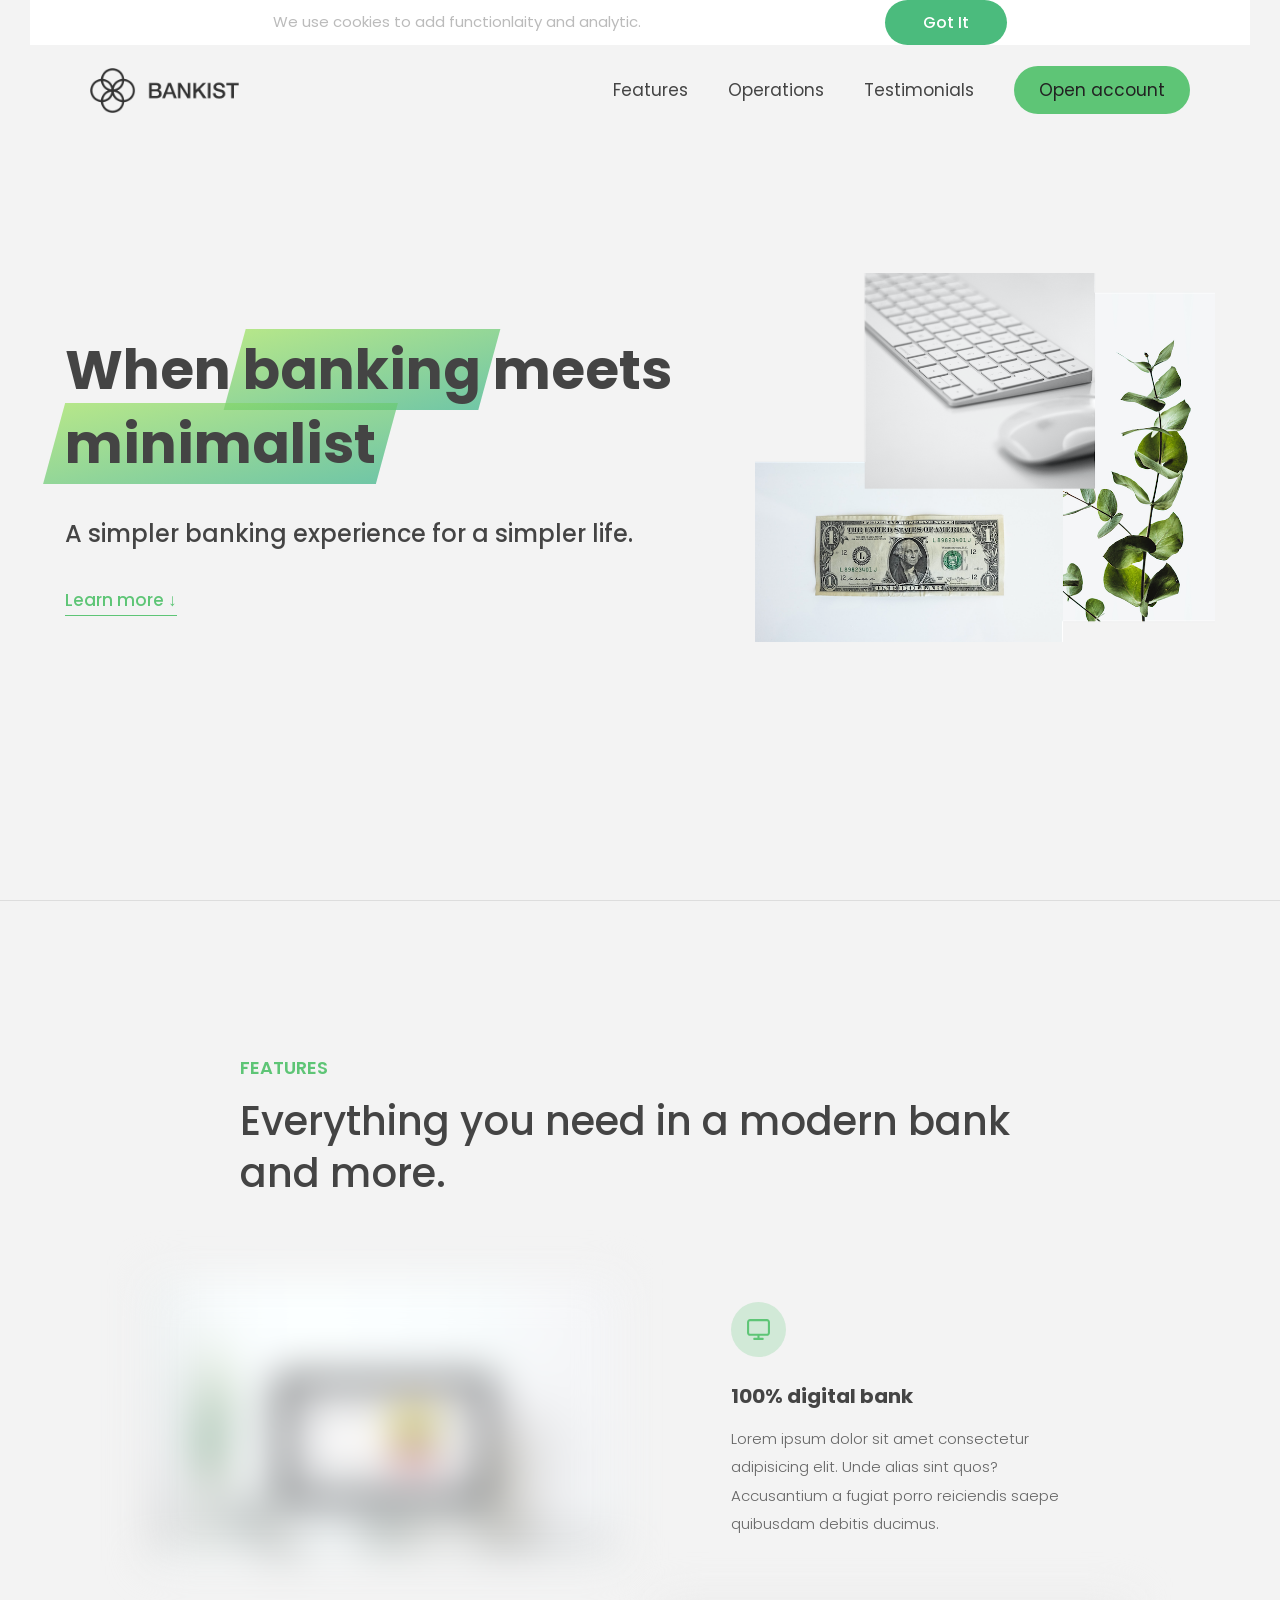
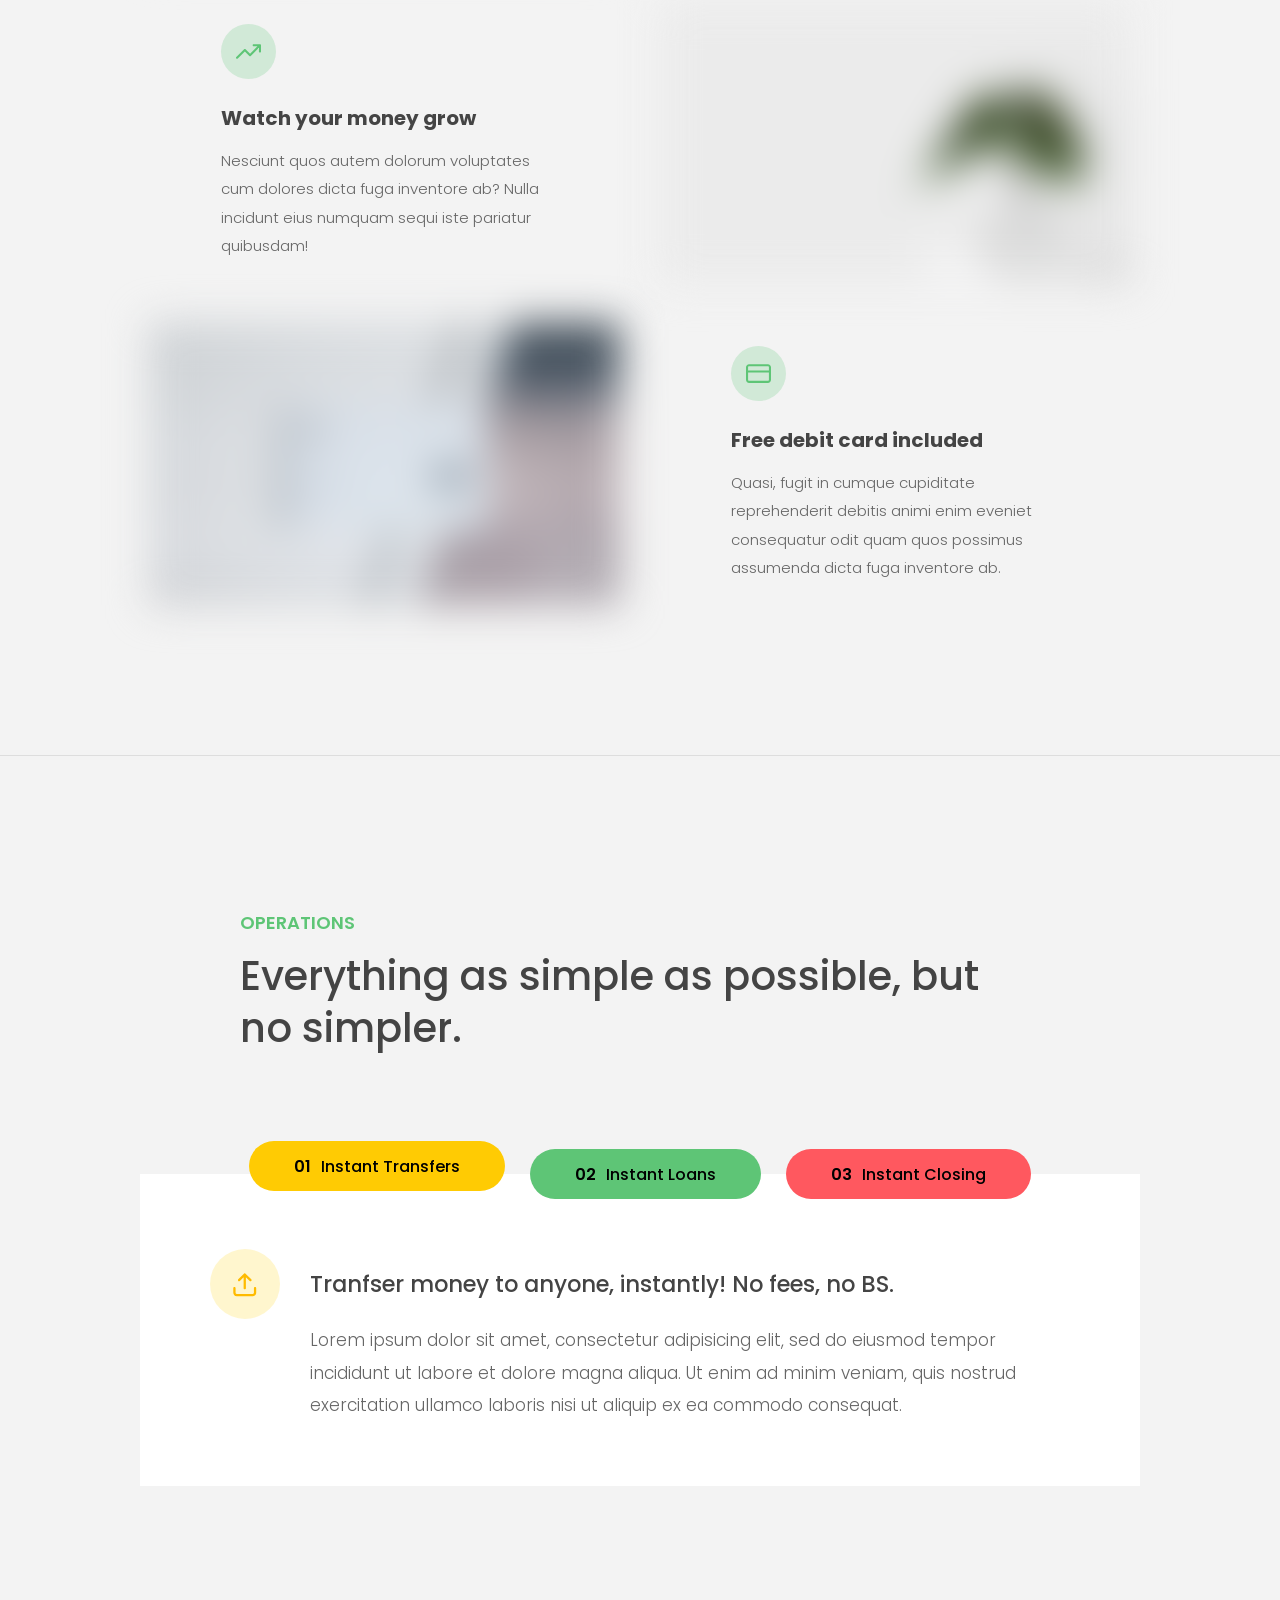
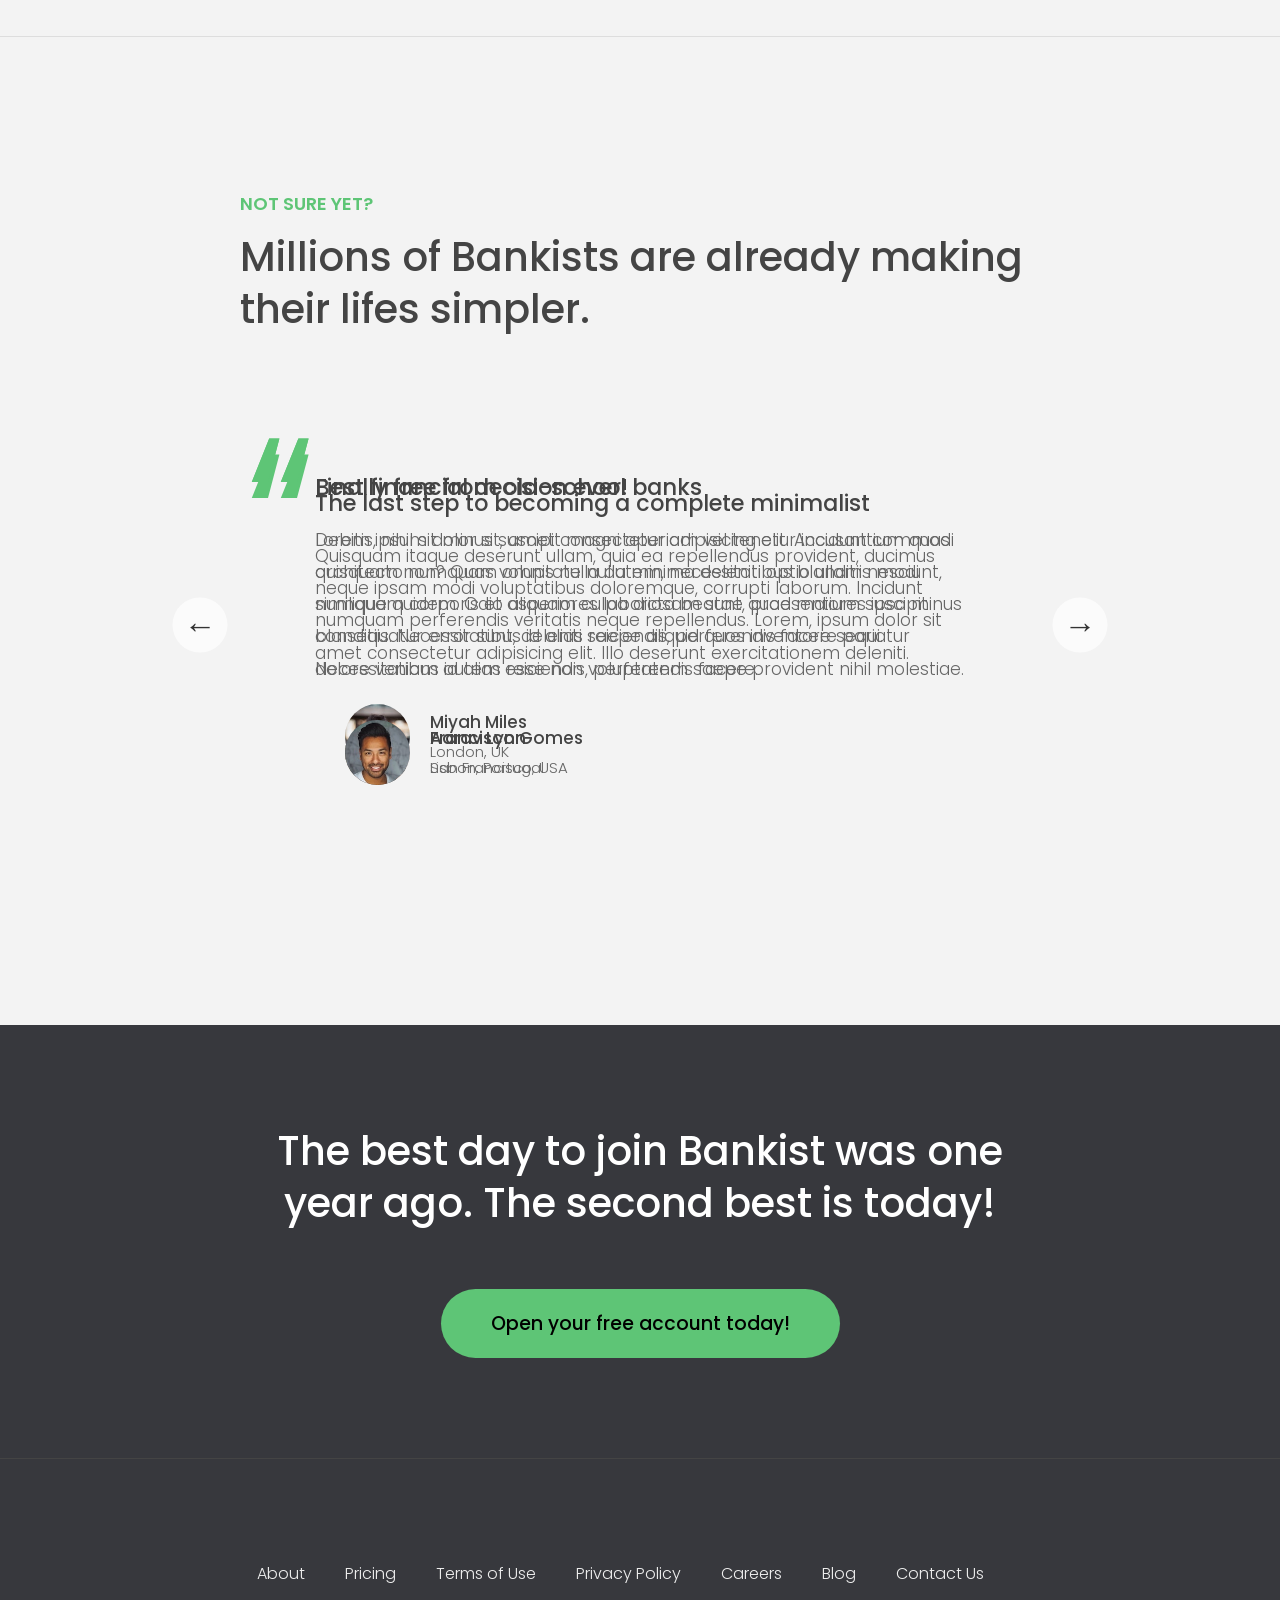
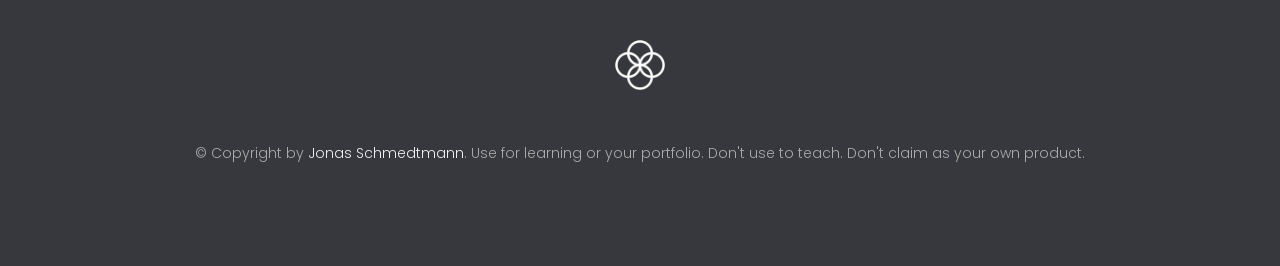
<file: advanceDOMevents/index.html>
<!DOCTYPE html>
<html lang="en">
  <head>
    <meta charset="UTF-8" />
    <meta name="viewport" content="width=device-width, initial-scale=1.0" />
    <meta http-equiv="X-UA-Compatible" content="ie=edge" />
    <link rel="shortcut icon" type="image/png" href="img/icon.png" />

    <link
      href="https://fonts.googleapis.com/css?family=Poppins:300,400,500,600&display=swap"
      rel="stylesheet"
    />
    <link rel="stylesheet" href="style.css" />
    <title>Bankist | When Banking meets Minimalist</title>
  </head>
  <body>
    <header class="header">
      <nav class="nav">
        <img
          src="img/logo.png"
          alt="Bankist logo"
          class="nav__logo"
          id="logo"
        />
        <ul class="nav__links">
          <li class="nav__item">
            <a class="nav__link" href="#section--1">Features</a>
          </li>
          <li class="nav__item">
            <a class="nav__link" href="#section--2">Operations</a>
          </li>
          <li class="nav__item">
            <a class="nav__link" href="#section--3">Testimonials</a>
          </li>
          <li class="nav__item">
            <a class="nav__link nav__link--btn btn--show-modal" href="#"
              >Open account</a
            >
          </li>
        </ul>
      </nav>

      <div class="header__title">
        <h1>
          When
          <!-- Green highlight effect -->
          <span class="highlight">banking</span>
          meets<br />
          <span class="highlight">minimalist</span>
        </h1>
        <h4>A simpler banking experience for a simpler life.</h4>
        <button class="btn--text btn--scroll-to">Learn more &DownArrow;</button>
        <img
          src="img/hero.png"
          class="header__img"
          alt="Minimalist bank items"
        />
      </div>
    </header>

    <section class="section" id="section--1">
      <div class="section__title">
        <h2 class="section__description">Features</h2>
        <h3 class="section__header">
          Everything you need in a modern bank and more.
        </h3>
      </div>

      <div class="features">
        <img
          src="img/digital-lazy.jpg"
          data-src="img/digital.jpg"
          alt="Computer"
          class="features__img lazy-img"
        />
        <div class="features__feature">
          <div class="features__icon">
            <svg>
              <use xlink:href="img/icons.svg#icon-monitor"></use>
            </svg>
          </div>
          <h5 class="features__header">100% digital bank</h5>
          <p>
            Lorem ipsum dolor sit amet consectetur adipisicing elit. Unde alias
            sint quos? Accusantium a fugiat porro reiciendis saepe quibusdam
            debitis ducimus.
          </p>
        </div>

        <div class="features__feature">
          <div class="features__icon">
            <svg>
              <use xlink:href="img/icons.svg#icon-trending-up"></use>
            </svg>
          </div>
          <h5 class="features__header">Watch your money grow</h5>
          <p>
            Nesciunt quos autem dolorum voluptates cum dolores dicta fuga
            inventore ab? Nulla incidunt eius numquam sequi iste pariatur
            quibusdam!
          </p>
        </div>
        <img
          src="img/grow-lazy.jpg"
          data-src="img/grow.jpg"
          alt="Plant"
          class="features__img lazy-img"
        />

        <img
          src="img/card-lazy.jpg"
          data-src="img/card.jpg"
          alt="Credit card"
          class="features__img lazy-img"
        />
        <div class="features__feature">
          <div class="features__icon">
            <svg>
              <use xlink:href="img/icons.svg#icon-credit-card"></use>
            </svg>
          </div>
          <h5 class="features__header">Free debit card included</h5>
          <p>
            Quasi, fugit in cumque cupiditate reprehenderit debitis animi enim
            eveniet consequatur odit quam quos possimus assumenda dicta fuga
            inventore ab.
          </p>
        </div>
      </div>
    </section>

    <section class="section" id="section--2">
      <div class="section__title">
        <h2 class="section__description">Operations</h2>
        <h3 class="section__header">
          Everything as simple as possible, but no simpler.
        </h3>
      </div>

      <div class="operations">
        <div class="operations__tab-container">
          <button
            class="btn operations__tab operations__tab--1 operations__tab--active"
            data-tab="1"
          >
            <span>01</span>Instant Transfers
          </button>
          <button class="btn operations__tab operations__tab--2" data-tab="2">
            <span>02</span>Instant Loans
          </button>
          <button class="btn operations__tab operations__tab--3" data-tab="3">
            <span>03</span>Instant Closing
          </button>
        </div>
        <div
          class="operations__content operations__content--1 operations__content--active"
        >
          <div class="operations__icon operations__icon--1">
            <svg>
              <use xlink:href="img/icons.svg#icon-upload"></use>
            </svg>
          </div>
          <h5 class="operations__header">
            Tranfser money to anyone, instantly! No fees, no BS.
          </h5>
          <p>
            Lorem ipsum dolor sit amet, consectetur adipisicing elit, sed do
            eiusmod tempor incididunt ut labore et dolore magna aliqua. Ut enim
            ad minim veniam, quis nostrud exercitation ullamco laboris nisi ut
            aliquip ex ea commodo consequat.
          </p>
        </div>

        <div class="operations__content operations__content--2">
          <div class="operations__icon operations__icon--2">
            <svg>
              <use xlink:href="img/icons.svg#icon-home"></use>
            </svg>
          </div>
          <h5 class="operations__header">
            Buy a home or make your dreams come true, with instant loans.
          </h5>
          <p>
            Duis aute irure dolor in reprehenderit in voluptate velit esse
            cillum dolore eu fugiat nulla pariatur. Excepteur sint occaecat
            cupidatat non proident, sunt in culpa qui officia deserunt mollit
            anim id est laborum.
          </p>
        </div>
        <div class="operations__content operations__content--3">
          <div class="operations__icon operations__icon--3">
            <svg>
              <use xlink:href="img/icons.svg#icon-user-x"></use>
            </svg>
          </div>
          <h5 class="operations__header">
            No longer need your account? No problem! Close it instantly.
          </h5>
          <p>
            Excepteur sint occaecat cupidatat non proident, sunt in culpa qui
            officia deserunt mollit anim id est laborum. Ut enim ad minim
            veniam, quis nostrud exercitation ullamco laboris nisi ut aliquip ex
            ea commodo consequat.
          </p>
        </div>
      </div>
    </section>

    <section class="section" id="section--3">
      <div class="section__title section__title--testimonials">
        <h2 class="section__description">Not sure yet?</h2>
        <h3 class="section__header">
          Millions of Bankists are already making their lifes simpler.
        </h3>
      </div>

      <div class="slider">
        <div class="slide slide--1">
          <div class="testimonial">
            <h5 class="testimonial__header">Best financial decision ever!</h5>
            <blockquote class="testimonial__text">
              Lorem ipsum dolor sit, amet consectetur adipisicing elit.
              Accusantium quas quisquam non? Quas voluptate nulla minima
              deleniti optio ullam nesciunt, numquam corporis et asperiores
              laboriosam sunt, praesentium suscipit blanditiis. Necessitatibus
              id alias reiciendis, perferendis facere pariatur dolore veniam
              autem esse non voluptatem saepe provident nihil molestiae.
            </blockquote>
            <address class="testimonial__author">
              <img src="img/user-1.jpg" alt="" class="testimonial__photo" />
              <h6 class="testimonial__name">Aarav Lynn</h6>
              <p class="testimonial__location">San Francisco, USA</p>
            </address>
          </div>
        </div>

        <div class="slide slide--2">
          <div class="testimonial">
            <h5 class="testimonial__header">
              The last step to becoming a complete minimalist
            </h5>
            <blockquote class="testimonial__text">
              Quisquam itaque deserunt ullam, quia ea repellendus provident,
              ducimus neque ipsam modi voluptatibus doloremque, corrupti
              laborum. Incidunt numquam perferendis veritatis neque repellendus.
              Lorem, ipsum dolor sit amet consectetur adipisicing elit. Illo
              deserunt exercitationem deleniti.
            </blockquote>
            <address class="testimonial__author">
              <img src="img/user-2.jpg" alt="" class="testimonial__photo" />
              <h6 class="testimonial__name">Miyah Miles</h6>
              <p class="testimonial__location">London, UK</p>
            </address>
          </div>
        </div>

        <div class="slide slide--3">
          <div class="testimonial">
            <h5 class="testimonial__header">
              Finally free from old-school banks
            </h5>
            <blockquote class="testimonial__text">
              Debitis, nihil sit minus suscipit magni aperiam vel tenetur
              incidunt commodi architecto numquam omnis nulla autem,
              necessitatibus blanditiis modi similique quidem. Odio aliquam
              culpa dicta beatae quod maiores ipsa minus consequatur error sunt,
              deleniti saepe aliquid quos inventore sequi. Necessitatibus id
              alias reiciendis, perferendis facere.
            </blockquote>
            <address class="testimonial__author">
              <img src="img/user-3.jpg" alt="" class="testimonial__photo" />
              <h6 class="testimonial__name">Francisco Gomes</h6>
              <p class="testimonial__location">Lisbon, Portugal</p>
            </address>
          </div>
        </div>

        <!-- <div class="slide"><img src="img/img-1.jpg" alt="Photo 1" /></div>
        <div class="slide"><img src="img/img-2.jpg" alt="Photo 2" /></div>
        <div class="slide"><img src="img/img-3.jpg" alt="Photo 3" /></div>
        <div class="slide"><img src="img/img-4.jpg" alt="Photo 4" /></div> -->
        <button class="slider__btn slider__btn--left">&larr;</button>
        <button class="slider__btn slider__btn--right">&rarr;</button>
        <div class="dots"></div>
      </div>
    </section>

    <section class="section section--sign-up">
      <div class="section__title">
        <h3 class="section__header">
          The best day to join Bankist was one year ago. The second best is
          today!
        </h3>
      </div>
      <button class="btn btn--show-modal">Open your free account today!</button>
    </section>

    <footer class="footer">
      <ul class="footer__nav">
        <li class="footer__item">
          <a class="footer__link" href="#">About</a>
        </li>
        <li class="footer__item">
          <a class="footer__link" href="#">Pricing</a>
        </li>
        <li class="footer__item">
          <a class="footer__link" href="#">Terms of Use</a>
        </li>
        <li class="footer__item">
          <a class="footer__link" href="#">Privacy Policy</a>
        </li>
        <li class="footer__item">
          <a class="footer__link" href="#">Careers</a>
        </li>
        <li class="footer__item">
          <a class="footer__link" href="#">Blog</a>
        </li>
        <li class="footer__item">
          <a class="footer__link" href="#">Contact Us</a>
        </li>
      </ul>
      <img src="img/icon.png" alt="Logo" class="footer__logo" />
      <p class="footer__copyright">
        &copy; Copyright by
        <a
          class="footer__link twitter-link"
          target="_blank"
          href="https://twitter.com/jonasschmedtman"
          >Jonas Schmedtmann</a
        >. Use for learning or your portfolio. Don't use to teach. Don't claim
        as your own product.
      </p>
    </footer>

    <div class="modal hidden">
      <button class="btn--close-modal">&times;</button>
      <h2 class="modal__header">
        Open your bank account <br />
        in just <span class="highlight">5 minutes</span>
      </h2>
      <form class="modal__form">
        <label>First Name</label>
        <input type="text" />
        <label>Last Name</label>
        <input type="text" />
        <label>Email Address</label>
        <input type="email" />
        <button class="btn">Next step &rarr;</button>
      </form>
    </div>
    <div class="overlay hidden"></div>

    <script src="script.js"></script>
  </body>
</html>
</file>
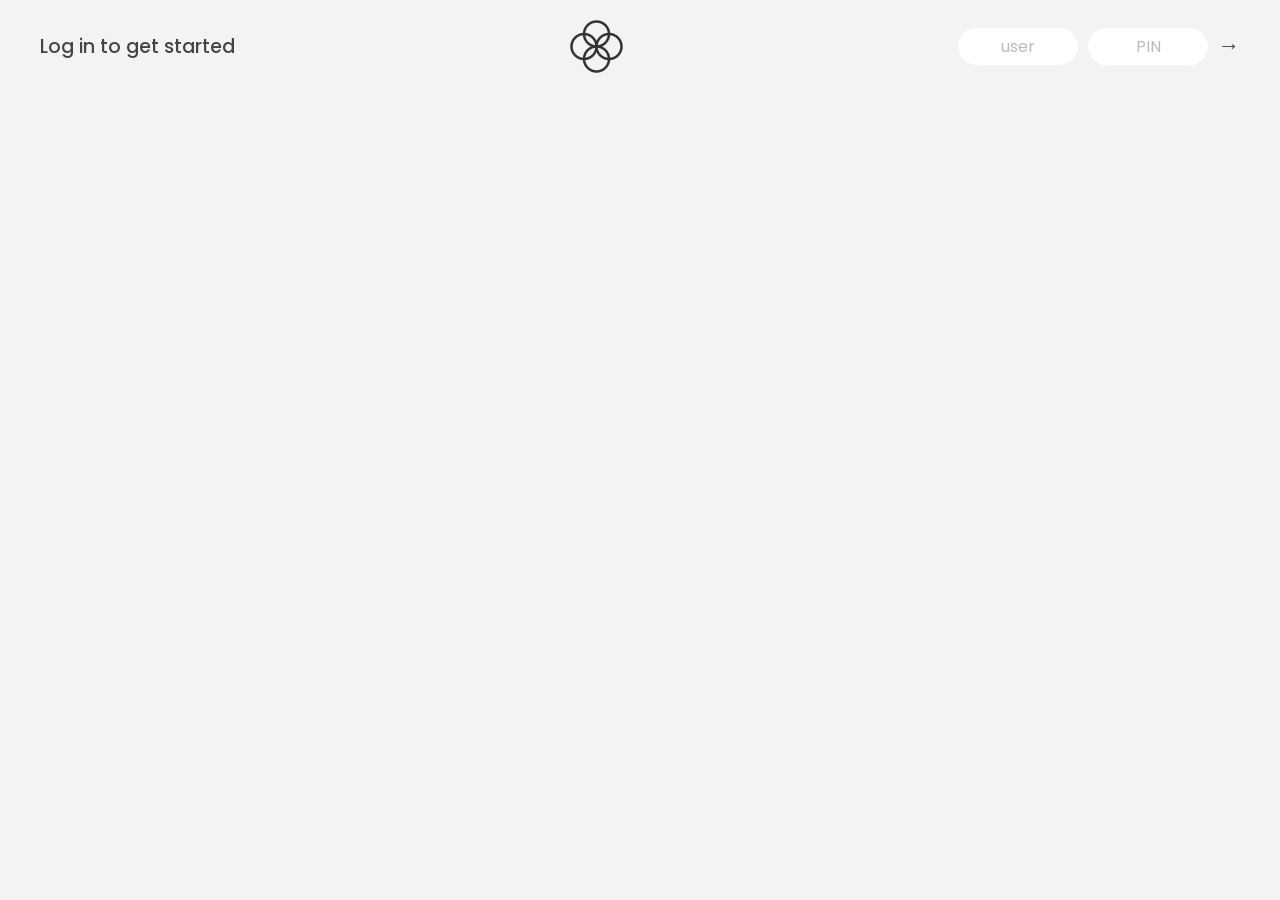
<file: BankApp/index.html>
<!DOCTYPE html>
<html lang="en">
  <head>
    <meta charset="UTF-8" />
    <meta name="viewport" content="width=device-width, initial-scale=1.0" />
    <meta http-equiv="X-UA-Compatible" content="ie=edge" />
    <link rel="shortcut icon" type="image/png" href="/icon.png" />

    <link
      href="https://fonts.googleapis.com/css?family=Poppins:400,500,600&display=swap"
      rel="stylesheet"
    />

    <link rel="stylesheet" href="style.css" />
    <title>Bankist</title>
  </head>
  <body>
    <!-- TOP NAVIGATION -->
    <nav>
      <p class="welcome">Log in to get started</p>
      <img src="logo.png" alt="Logo" class="logo" />
      <form class="login">
        <input
          type="text"
          placeholder="user"
          class="login__input login__input--user"
        />
        <!-- In practice, use type="password" -->
        <input
          type="text"
          placeholder="PIN"
          maxlength="4"
          class="login__input login__input--pin"
        />
        <button class="login__btn">&rarr;</button>
      </form>
    </nav>

    <main class="app">
      <!-- BALANCE -->
      <div class="balance">
        <div>
          <p class="balance__label">Current balance</p>
          <p class="balance__date">
            As of <span class="date">05/03/2037</span>
          </p>
        </div>
        <p class="balance__value">0000€</p>
      </div>

      <!-- MOVEMENTS -->
      <div class="movements">
        <div class="movements__row">
          <div class="movements__type movements__type--deposit">2 deposit</div>
          <div class="movements__date">3 days ago</div>
          <div class="movements__value">4 000€</div>
        </div>
        <div class="movements__row">
          <div class="movements__type movements__type--withdrawal">
            1 withdrawal
          </div>
          <div class="movements__date">24/01/2037</div>
          <div class="movements__value">-378€</div>
        </div>
      </div>

      <!-- SUMMARY -->
      <div class="summary">
        <p class="summary__label">In</p>
        <p class="summary__value summary__value--in">0000€</p>
        <p class="summary__label">Out</p>
        <p class="summary__value summary__value--out">0000€</p>
        <p class="summary__label">Interest</p>
        <p class="summary__value summary__value--interest">0000€</p>
        <button class="btn--sort">&downarrow; SORT</button>
      </div>

      <!-- OPERATION: TRANSFERS -->
      <div class="operation operation--transfer">
        <h2>Transfer money</h2>
        <form class="form form--transfer">
          <input type="text" class="form__input form__input--to" />
          <input type="number" class="form__input form__input--amount" />
          <button class="form__btn form__btn--transfer">&rarr;</button>
          <label class="form__label">Transfer to</label>
          <label class="form__label">Amount</label>
        </form>
      </div>

      <!-- OPERATION: LOAN -->
      <div class="operation operation--loan">
        <h2>Request loan</h2>
        <form class="form form--loan">
          <input type="number" class="form__input form__input--loan-amount" />
          <button class="form__btn form__btn--loan">&rarr;</button>
          <label class="form__label form__label--loan">Amount</label>
        </form>
      </div>

      <!-- OPERATION: CLOSE -->
      <div class="operation operation--close">
        <h2>Close account</h2>
        <form class="form form--close">
          <input type="text" class="form__input form__input--user" />
          <input
            type="password"
            maxlength="6"
            class="form__input form__input--pin"
          />
          <button class="form__btn form__btn--close">&rarr;</button>
          <label class="form__label">Confirm user</label>
          <label class="form__label">Confirm PIN</label>
        </form>
      </div>

      <!-- LOGOUT TIMER -->
      <p class="logout-timer">
        You will be logged out in <span class="timer">05:00</span>
      </p>
    </main>

    <!-- <footer>
      &copy; by Jonas Schmedtmann. Don't claim as your own :)
    </footer> -->

    <script src="script.js"></script>
  </body>
</html>
</file>
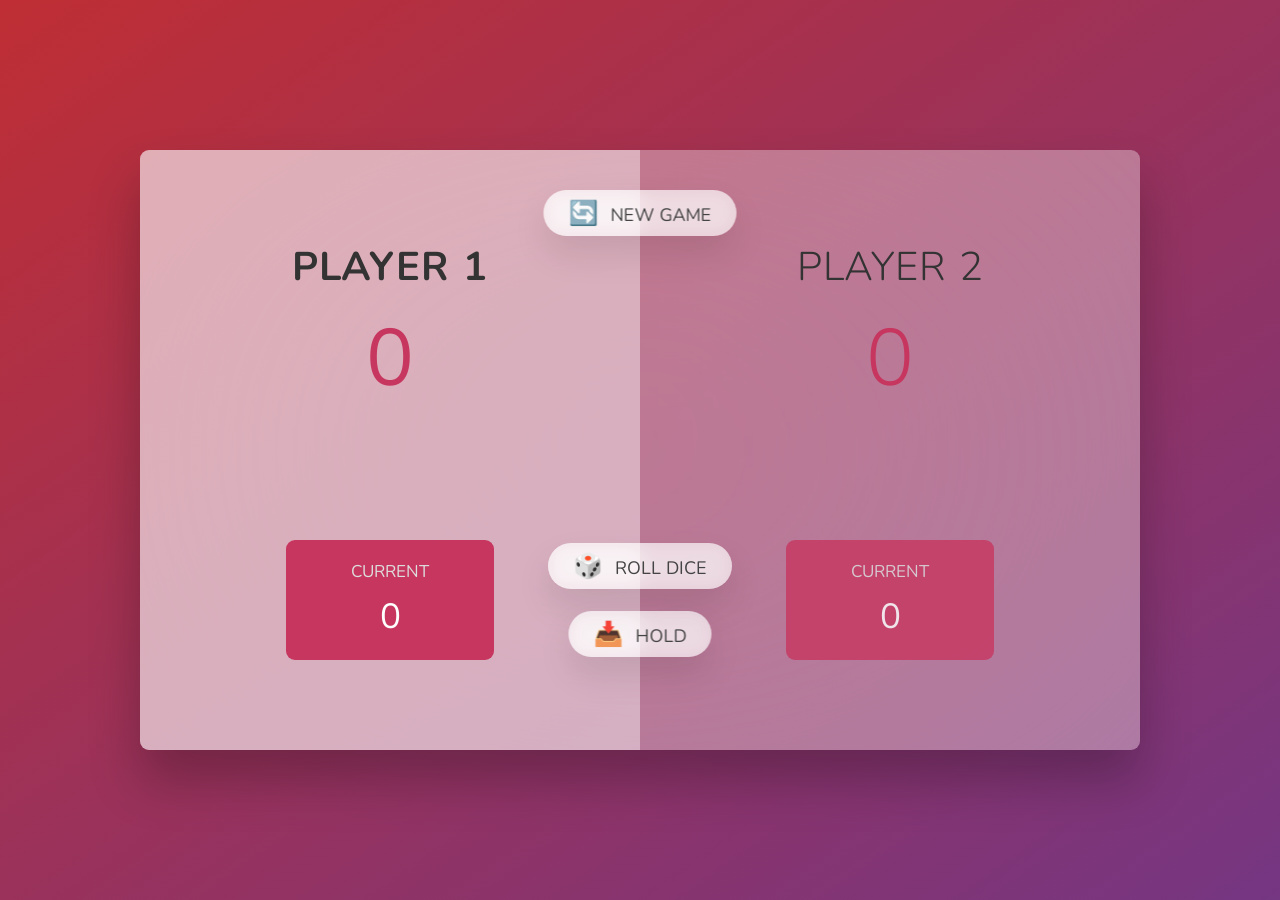
<file: diceRoll/index.html>
<!DOCTYPE html>
<html lang="en">
  <head>
    <meta charset="UTF-8" />
    <meta name="viewport" content="width=device-width, initial-scale=1.0" />
    <meta http-equiv="X-UA-Compatible" content="ie=edge" />
    <link rel="stylesheet" href="style.css" />
    <title>Pig Game</title>
  </head>
  <body>
    <main>
      <section class="player player--0 player--active">
        <h2 class="name" id="name--0">Player 1</h2>
        <p class="score" id="score--0">43</p>
        <div class="current">
          <p class="current-label">Current</p>
          <p class="current-score" id="current--0">0</p>
        </div>
      </section>
      <section class="player player--1">
        <h2 class="name" id="name--1">Player 2</h2>
        <p class="score" id="score--1">24</p>
        <div class="current">
          <p class="current-label">Current</p>
          <p class="current-score" id="current--1">0</p>
        </div>
      </section>

      <img src="dice-5.png" alt="Playing dice" class="dice" />
      <button class="btn btn--new">🔄 New game</button>
      <button class="btn btn--roll">🎲 Roll dice</button>
      <button class="btn btn--hold">📥 Hold</button>
    </main>
    <script src="script.js"></script>
  </body>
</html>
</file>
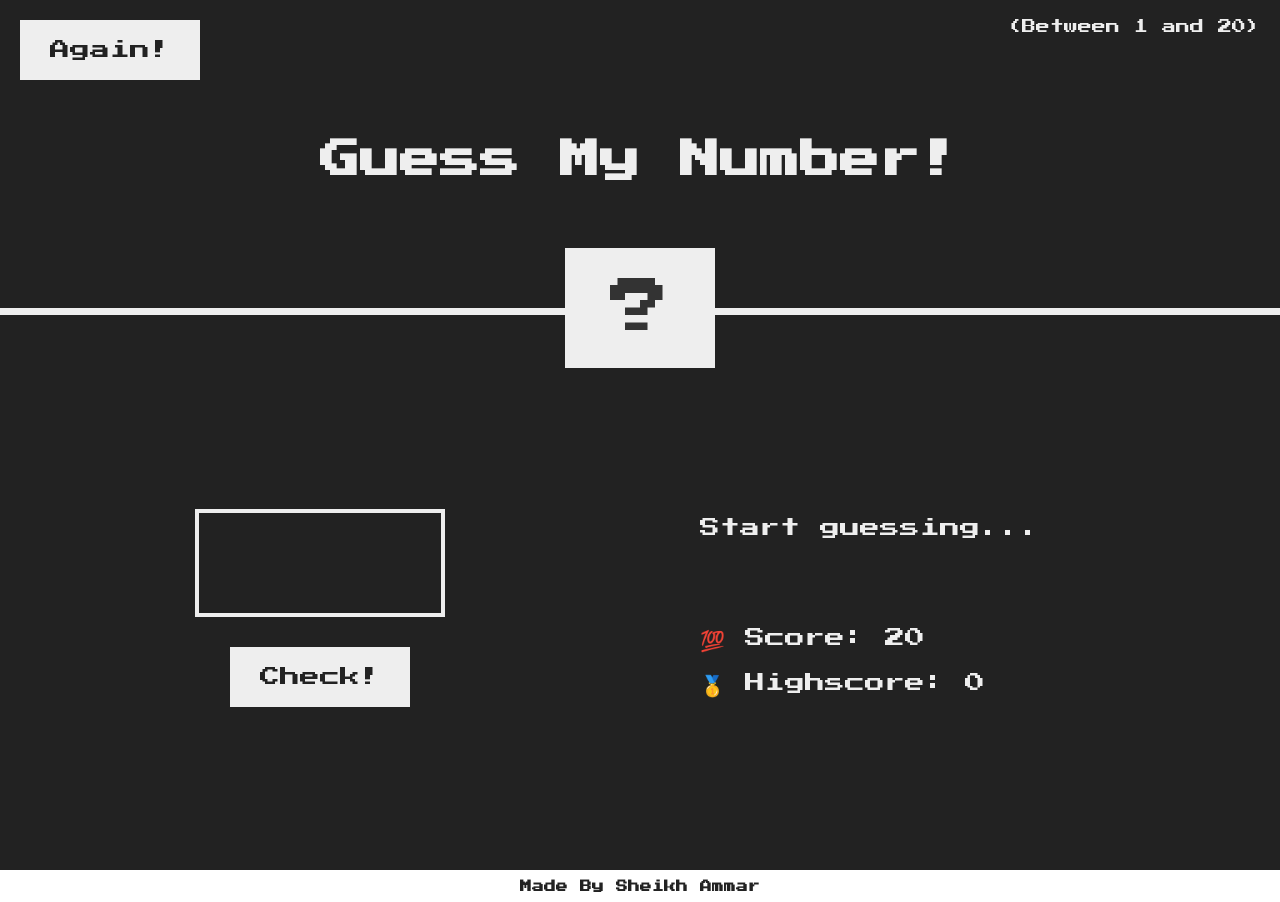
<file: guessMyNumber/index.html>
<!DOCTYPE html>
<html lang="en">
  <head>
    <meta charset="UTF-8" />
    <meta name="viewport" content="width=device-width, initial-scale=1.0" />
    <meta http-equiv="X-UA-Compatible" content="ie=edge" />
    <link rel="stylesheet" href="style.css" />
    <title>Guess My Number!</title>
  </head>
  <body>
    <header>
      <h1>Guess My Number!</h1>
      <p class="between">(Between 1 and 20)</p>
      <button class="btn again">Again!</button>
      <div class="number">?</div>
    </header>
    <main>
      <section class="left">
        <input type="number" class="guess" />
        <button class="btn check">Check!</button>
      </section>
      <section class="right">
        <p class="message">Start guessing...</p>
        <p class="label-score">💯 Score: <span class="score">20</span></p>
        <p class="label-highscore">
          🥇 Highscore: <span class="highscore">0</span>
        </p>
      </section>
    </main>
    <footer>
      <h3>Made By Sheikh Ammar</h3>
    </footer>
    <script src="script.js"></script>
  </body>
</html>
</file>
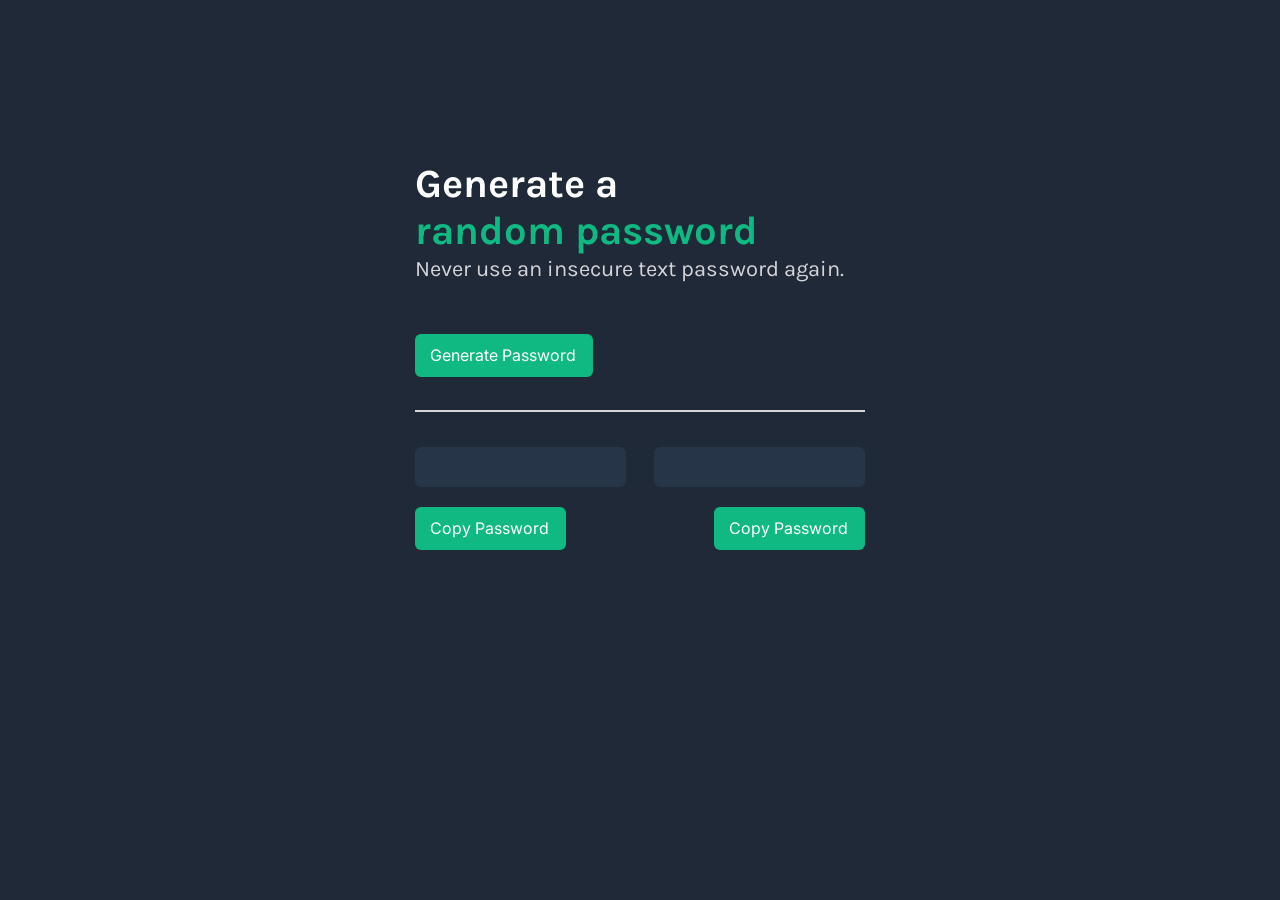
<file: PasswordGenerator-main/index.html>
<!DOCTYPE html>
<html lang="en">
  <head>
    <meta charset="UTF-8" />
    <link rel="stylesheet" href="style.css" />
    <meta http-equiv="X-UA-Compatible" content="IE=edge" />
    <meta name="viewport" content="width=device-width, initial-scale=1.0" />
    <title>Password Generator</title>
  </head>
  <body>
    <div class="main-container">
      <div class="main-head">
        <h2 class="head-main-text">Generate a</h2>
        <h2 class="sub-head-main-text">random password</h2>
        <p class="instruction-text">
          Never use an insecure text password again.
        </p>
        <button class="btn" onclick="Generator()">Generate Password</button>
        <hr style="border: 1px solid rgba(213, 212, 216, 1)" />
      </div>
      <div class="input-values">
        <div id="first-password">
          <p id="val1"></p>
        </div>
        <div id="second-password">
          <p id="val2"></p>
        </div>
      </div>
      <div class="input-value">
        <button class="btns" onclick="Copyone()">Copy Password</button>
        <button class="btns" onclick="Coptwo()">Copy Password</button>
      </div>
    </div>
    <div id="snackbar">Password Copied!</div>

    <script src="App.js"></script>
  </body>
</html>
</file>
<file: advanceDOMevents/style.css>
/* The page is NOT responsive. You can implement responsiveness yourself if you wanna have some fun 😃 */

:root {
  --color-primary: #5ec576;
  --color-secondary: #ffcb03;
  --color-tertiary: #ff585f;
  --color-primary-darker: #4bbb7d;
  --color-secondary-darker: #ffbb00;
  --color-tertiary-darker: #fd424b;
  --color-primary-opacity: #5ec5763a;
  --color-secondary-opacity: #ffcd0331;
  --color-tertiary-opacity: #ff58602d;
  --gradient-primary: linear-gradient(to top left, #39b385, #9be15d);
  --gradient-secondary: linear-gradient(to top left, #ffb003, #ffcb03);
}

* {
  margin: 0;
  padding: 0;
  box-sizing: inherit;
}

html {
  font-size: 62.5%;
  box-sizing: border-box;
}

body {
  font-family: 'Poppins', sans-serif;
  font-weight: 300;
  color: #444;
  line-height: 1.9;
  background-color: #f3f3f3;
}

/* GENERAL ELEMENTS */
.section {
  padding: 15rem 3rem;
  border-top: 1px solid #ddd;

  transition: transform 1s, opacity 1s;
}

.section--hidden {
  opacity: 0;
  transform: translateY(8rem);
}

.section__title {
  max-width: 80rem;
  margin: 0 auto 8rem auto;
}

.section__description {
  font-size: 1.8rem;
  font-weight: 600;
  text-transform: uppercase;
  color: var(--color-primary);
  margin-bottom: 1rem;
}

.section__header {
  font-size: 4rem;
  line-height: 1.3;
  font-weight: 500;
}

.btn {
  display: inline-block;
  background-color: var(--color-primary);
  font-size: 1.6rem;
  font-family: inherit;
  font-weight: 500;
  border: none;
  padding: 1.25rem 4.5rem;
  border-radius: 10rem;
  cursor: pointer;
  transition: all 0.3s;
}

.btn:hover {
  background-color: var(--color-primary-darker);
}

.btn--text {
  display: inline-block;
  background: none;
  font-size: 1.7rem;
  font-family: inherit;
  font-weight: 500;
  color: var(--color-primary);
  border: none;
  border-bottom: 1px solid currentColor;
  padding-bottom: 2px;
  cursor: pointer;
  transition: all 0.3s;
}

p {
  color: #666;
}

/* This is BAD for accessibility! Don't do in the real world! */
button:focus {
  outline: none;
}

img {
  transition: filter 0.5s;
}

.lazy-img {
  filter: blur(20px);
}

/* NAVIGATION */
.nav {
  display: flex;
  justify-content: space-between;
  align-items: center;
  height: 9rem;
  width: 100%;
  padding: 0 6rem;
  z-index: 100;
}

/* nav and stickly class at the same time */
.nav.sticky {
  position: fixed;
  background-color: rgba(255, 255, 255, 0.95);
}

.nav__logo {
  height: 4.5rem;
  transition: all 0.3s;
}

.nav__links {
  display: flex;
  align-items: center;
  list-style: none;
}

.nav__item {
  margin-left: 4rem;
}

.nav__link:link,
.nav__link:visited {
  font-size: 1.7rem;
  font-weight: 400;
  color: inherit;
  text-decoration: none;
  display: block;
  transition: all 0.3s;
}

.nav__link--btn:link,
.nav__link--btn:visited {
  padding: 0.8rem 2.5rem;
  border-radius: 3rem;
  background-color: var(--color-primary);
  color: #222;
}

.nav__link--btn:hover,
.nav__link--btn:active {
  color: inherit;
  background-color: var(--color-primary-darker);
  color: #333;
}

/* HEADER */
.header {
  padding: 0 3rem;
  height: 100vh;
  display: flex;
  flex-direction: column;
  align-items: center;
}

.header__title {
  flex: 1;

  max-width: 115rem;
  display: grid;
  grid-template-columns: 3fr 2fr;
  row-gap: 3rem;
  align-content: center;
  justify-content: center;

  align-items: start;
  justify-items: start;
}

h1 {
  font-size: 5.5rem;
  line-height: 1.35;
}

h4 {
  font-size: 2.4rem;
  font-weight: 500;
}

.header__img {
  width: 100%;
  grid-column: 2 / 3;
  grid-row: 1 / span 4;
  transform: translateY(-6rem);
}

.highlight {
  position: relative;
}

.highlight::after {
  display: block;
  content: '';
  position: absolute;
  bottom: 0;
  left: 0;
  height: 100%;
  width: 100%;
  z-index: -1;
  opacity: 0.7;
  transform: scale(1.07, 1.05) skewX(-15deg);
  background-image: var(--gradient-primary);
}

/* FEATURES */
.features {
  display: grid;
  grid-template-columns: 1fr 1fr;
  gap: 4rem;
  margin: 0 12rem;
}

.features__img {
  width: 100%;
}

.features__feature {
  align-self: center;
  justify-self: center;
  width: 70%;
  font-size: 1.5rem;
}

.features__icon {
  display: flex;
  align-items: center;
  justify-content: center;
  background-color: var(--color-primary-opacity);
  height: 5.5rem;
  width: 5.5rem;
  border-radius: 50%;
  margin-bottom: 2rem;
}

.features__icon svg {
  height: 2.5rem;
  width: 2.5rem;
  fill: var(--color-primary);
}

.features__header {
  font-size: 2rem;
  margin-bottom: 1rem;
}

/* OPERATIONS */
.operations {
  max-width: 100rem;
  margin: 12rem auto 0 auto;

  background-color: #fff;
}

.operations__tab-container {
  display: flex;
  justify-content: center;
}

.operations__tab {
  margin-right: 2.5rem;
  transform: translateY(-50%);
}

.operations__tab span {
  margin-right: 1rem;
  font-weight: 600;
  display: inline-block;
}

.operations__tab--1 {
  background-color: var(--color-secondary);
}

.operations__tab--1:hover {
  background-color: var(--color-secondary-darker);
}

.operations__tab--3 {
  background-color: var(--color-tertiary);
  margin: 0;
}

.operations__tab--3:hover {
  background-color: var(--color-tertiary-darker);
}

.operations__tab--active {
  transform: translateY(-66%);
}

.operations__content {
  display: none;

  /* JUST PRESENTATIONAL */
  font-size: 1.7rem;
  padding: 2.5rem 7rem 6.5rem 7rem;
}

.operations__content--active {
  display: grid;
  grid-template-columns: 7rem 1fr;
  column-gap: 3rem;
  row-gap: 0.5rem;
}

.operations__header {
  font-size: 2.25rem;
  font-weight: 500;
  align-self: center;
}

.operations__icon {
  display: flex;
  align-items: center;
  justify-content: center;
  height: 7rem;
  width: 7rem;
  border-radius: 50%;
}

.operations__icon svg {
  height: 2.75rem;
  width: 2.75rem;
}

.operations__content p {
  grid-column: 2;
}

.operations__icon--1 {
  background-color: var(--color-secondary-opacity);
}
.operations__icon--2 {
  background-color: var(--color-primary-opacity);
}
.operations__icon--3 {
  background-color: var(--color-tertiary-opacity);
}
.operations__icon--1 svg {
  fill: var(--color-secondary-darker);
}
.operations__icon--2 svg {
  fill: var(--color-primary);
}
.operations__icon--3 svg {
  fill: var(--color-tertiary);
}

/* SLIDER */
.slider {
  max-width: 100rem;
  height: 50rem;
  margin: 0 auto;
  position: relative;

  /* IN THE END */
  overflow: hidden;
}

.slide {
  position: absolute;
  top: 0;
  width: 100%;
  height: 50rem;

  display: flex;
  align-items: center;
  justify-content: center;

  /* THIS creates the animation! */
  transition: transform 1s;
}

.slide > img {
  /* Only for images that have different size than slide */
  width: 100%;
  height: 100%;
  object-fit: cover;
}

.slider__btn {
  position: absolute;
  top: 50%;
  z-index: 10;

  border: none;
  background: rgba(255, 255, 255, 0.7);
  font-family: inherit;
  color: #333;
  border-radius: 50%;
  height: 5.5rem;
  width: 5.5rem;
  font-size: 3.25rem;
  cursor: pointer;
}

.slider__btn--left {
  left: 6%;
  transform: translate(-50%, -50%);
}

.slider__btn--right {
  right: 6%;
  transform: translate(50%, -50%);
}

.dots {
  position: absolute;
  bottom: 5%;
  left: 50%;
  transform: translateX(-50%);
  display: flex;
}

.dots__dot {
  border: none;
  background-color: #b9b9b9;
  opacity: 0.7;
  height: 1rem;
  width: 1rem;
  border-radius: 50%;
  margin-right: 1.75rem;
  cursor: pointer;
  transition: all 0.5s;

  /* Only necessary when overlying images */
  /* box-shadow: 0 0.6rem 1.5rem rgba(0, 0, 0, 0.7); */
}

.dots__dot:last-child {
  margin: 0;
}

.dots__dot--active {
  /* background-color: #fff; */
  background-color: #888;
  opacity: 1;
}

/* TESTIMONIALS */
.testimonial {
  width: 65%;
  position: relative;
}

.testimonial::before {
  content: '\201C';
  position: absolute;
  top: -5.7rem;
  left: -6.8rem;
  line-height: 1;
  font-size: 20rem;
  font-family: inherit;
  color: var(--color-primary);
  z-index: -1;
}

.testimonial__header {
  font-size: 2.25rem;
  font-weight: 500;
  margin-bottom: 1.5rem;
}

.testimonial__text {
  font-size: 1.7rem;
  margin-bottom: 3.5rem;
  color: #666;
}

.testimonial__author {
  margin-left: 3rem;
  font-style: normal;

  display: grid;
  grid-template-columns: 6.5rem 1fr;
  column-gap: 2rem;
}

.testimonial__photo {
  grid-row: 1 / span 2;
  width: 6.5rem;
  border-radius: 50%;
}

.testimonial__name {
  font-size: 1.7rem;
  font-weight: 500;
  align-self: end;
  margin: 0;
}

.testimonial__location {
  font-size: 1.5rem;
}

.section__title--testimonials {
  margin-bottom: 4rem;
}

/* SIGNUP */
.section--sign-up {
  background-color: #37383d;
  border-top: none;
  border-bottom: 1px solid #444;
  text-align: center;
  padding: 10rem 3rem;
}

.section--sign-up .section__header {
  color: #fff;
  text-align: center;
}

.section--sign-up .section__title {
  margin-bottom: 6rem;
}

.section--sign-up .btn {
  font-size: 1.9rem;
  padding: 2rem 5rem;
}

/* FOOTER */
.footer {
  padding: 10rem 3rem;
  background-color: #37383d;
}

.footer__nav {
  list-style: none;
  display: flex;
  justify-content: center;
  margin-bottom: 5rem;
}

.footer__item {
  margin-right: 4rem;
}

.footer__link {
  font-size: 1.6rem;
  color: #eee;
  text-decoration: none;
}

.footer__logo {
  height: 5rem;
  display: block;
  margin: 0 auto;
  margin-bottom: 5rem;
}

.footer__copyright {
  font-size: 1.4rem;
  color: #aaa;
  text-align: center;
}

.footer__copyright .footer__link {
  font-size: 1.4rem;
}

/* MODAL WINDOW */
.modal {
  position: fixed;
  top: 50%;
  left: 50%;
  transform: translate(-50%, -50%);
  max-width: 60rem;
  background-color: #f3f3f3;
  padding: 5rem 6rem;
  box-shadow: 0 4rem 6rem rgba(0, 0, 0, 0.3);
  z-index: 1000;
  transition: all 0.5s;
}

.overlay {
  position: fixed;
  top: 0;
  left: 0;
  width: 100%;
  height: 100%;
  background-color: rgba(0, 0, 0, 0.5);
  backdrop-filter: blur(4px);
  z-index: 100;
  transition: all 0.5s;
}

.modal__header {
  font-size: 3.25rem;
  margin-bottom: 4.5rem;
  line-height: 1.5;
}

.modal__form {
  margin: 0 3rem;
  display: grid;
  grid-template-columns: 1fr 2fr;
  align-items: center;
  gap: 2.5rem;
}

.modal__form label {
  font-size: 1.7rem;
  font-weight: 500;
}

.modal__form input {
  font-size: 1.7rem;
  padding: 1rem 1.5rem;
  border: 1px solid #ddd;
  border-radius: 0.5rem;
}

.modal__form button {
  grid-column: 1 / span 2;
  justify-self: center;
  margin-top: 1rem;
}

.btn--close-modal {
  font-family: inherit;
  color: inherit;
  position: absolute;
  top: 0.5rem;
  right: 2rem;
  font-size: 4rem;
  cursor: pointer;
  border: none;
  background: none;
}

.hidden {
  visibility: hidden;
  opacity: 0;
}

/* COOKIE MESSAGE */
.cookie-message {
  display: flex;
  align-items: center;
  justify-content: space-evenly;
  width: 100%;
  background-color: white;
  color: #bbb;
  font-size: 1.5rem;
  font-weight: 400;
}
.btn--close-cookie {
  background-color: var(--color-primary-darker);
  color: #fff;
  width: 10%;
  padding: 10px;
}
</file>
<file: BankApp/style.css>
/*
 * Use this CSS to learn some intersting techniques,
 * in case you're wondering how I built the UI.
 * Have fun! 😁
 */

* {
  margin: 0;
  padding: 0;
  box-sizing: inherit;
}

html {
  font-size: 62.5%;
  box-sizing: border-box;
}

body {
  font-family: 'Poppins', sans-serif;
  color: #444;
  background-color: #f3f3f3;
  height: 100vh;
  padding: 2rem;
}

nav {
  display: flex;
  justify-content: space-between;
  align-items: center;
  padding: 0 2rem;
}

.welcome {
  font-size: 1.9rem;
  font-weight: 500;
}

.logo {
  height: 5.25rem;
}

.login {
  display: flex;
}

.login__input {
  border: none;
  padding: 0.5rem 2rem;
  font-size: 1.6rem;
  font-family: inherit;
  text-align: center;
  width: 12rem;
  border-radius: 10rem;
  margin-right: 1rem;
  color: inherit;
  border: 1px solid #fff;
  transition: all 0.3s;
}

.login__input:focus {
  outline: none;
  border: 1px solid #ccc;
}

.login__input::placeholder {
  color: #bbb;
}

.login__btn {
  border: none;
  background: none;
  font-size: 2.2rem;
  color: inherit;
  cursor: pointer;
  transition: all 0.3s;
}

.login__btn:hover,
.login__btn:focus,
.btn--sort:hover,
.btn--sort:focus {
  outline: none;
  color: #777;
}

/* MAIN */
.app {
  position: relative;
  max-width: 100rem;
  margin: 4rem auto;
  display: grid;
  grid-template-columns: 4fr 3fr;
  grid-template-rows: auto repeat(3, 15rem) auto;
  gap: 2rem;

  /* NOTE This creates the fade in/out anumation */
  opacity: 0;
  transition: all 1s;
}

.balance {
  grid-column: 1 / span 2;
  display: flex;
  align-items: flex-end;
  justify-content: space-between;
  margin-bottom: 2rem;
}

.balance__label {
  font-size: 2.2rem;
  font-weight: 500;
  margin-bottom: -0.2rem;
}

.balance__date {
  font-size: 1.4rem;
  color: #888;
}

.balance__value {
  font-size: 4.5rem;
  font-weight: 400;
}

/* MOVEMENTS */
.movements {
  grid-row: 2 / span 3;
  background-color: #fff;
  border-radius: 1rem;
  overflow: scroll;
}

.movements__row {
  padding: 2.25rem 4rem;
  display: flex;
  align-items: center;
  border-bottom: 1px solid #eee;
}

.movements__type {
  font-size: 1.1rem;
  text-transform: uppercase;
  font-weight: 500;
  color: #fff;
  padding: 0.1rem 1rem;
  border-radius: 10rem;
  margin-right: 2rem;
}

.movements__date {
  font-size: 1.1rem;
  text-transform: uppercase;
  font-weight: 500;
  color: #666;
}

.movements__type--deposit {
  background-image: linear-gradient(to top left, #39b385, #9be15d);
}

.movements__type--withdrawal {
  background-image: linear-gradient(to top left, #e52a5a, #ff585f);
}

.movements__value {
  font-size: 1.7rem;
  margin-left: auto;
}

/* SUMMARY */
.summary {
  grid-row: 5 / 6;
  display: flex;
  align-items: baseline;
  padding: 0 0.3rem;
  margin-top: 1rem;
}

.summary__label {
  font-size: 1.2rem;
  font-weight: 500;
  text-transform: uppercase;
  margin-right: 0.8rem;
}

.summary__value {
  font-size: 2.2rem;
  margin-right: 2.5rem;
}

.summary__value--in,
.summary__value--interest {
  color: #66c873;
}

.summary__value--out {
  color: #f5465d;
}

.btn--sort {
  margin-left: auto;
  border: none;
  background: none;
  font-size: 1.3rem;
  font-weight: 500;
  cursor: pointer;
}

/* OPERATIONS */
.operation {
  border-radius: 1rem;
  padding: 3rem 4rem;
  color: #333;
}

.operation--transfer {
  background-image: linear-gradient(to top left, #ffb003, #ffcb03);
}

.operation--loan {
  background-image: linear-gradient(to top left, #39b385, #9be15d);
}

.operation--close {
  background-image: linear-gradient(to top left, #e52a5a, #ff585f);
}

h2 {
  margin-bottom: 1.5rem;
  font-size: 1.7rem;
  font-weight: 600;
  color: #333;
}

.form {
  display: grid;
  grid-template-columns: 2.5fr 2.5fr 1fr;
  grid-template-rows: auto auto;
  gap: 0.4rem 1rem;
}

/* Exceptions for interst */
.form.form--loan {
  grid-template-columns: 2.5fr 1fr 2.5fr;
}
.form__label--loan {
  grid-row: 2;
}
/* End exceptions */

.form__input {
  width: 100%;
  border: none;
  background-color: rgba(255, 255, 255, 0.4);
  font-family: inherit;
  font-size: 1.5rem;
  text-align: center;
  color: #333;
  padding: 0.3rem 1rem;
  border-radius: 0.7rem;
  transition: all 0.3s;
}

.form__input:focus {
  outline: none;
  background-color: rgba(255, 255, 255, 0.6);
}

.form__label {
  font-size: 1.3rem;
  text-align: center;
}

.form__btn {
  border: none;
  border-radius: 0.7rem;
  font-size: 1.8rem;
  background-color: #fff;
  cursor: pointer;
  transition: all 0.3s;
}

.form__btn:focus {
  outline: none;
  background-color: rgba(255, 255, 255, 0.8);
}

.logout-timer {
  padding: 0 0.3rem;
  margin-top: 1.9rem;
  text-align: right;
  font-size: 1.25rem;
}

.timer {
  font-weight: 600;
}
</file>
<file: diceRoll/style.css>
@import url('https://fonts.googleapis.com/css2?family=Nunito&display=swap');

* {
  margin: 0;
  padding: 0;
  box-sizing: inherit;
}

html {
  font-size: 62.5%;
  box-sizing: border-box;
}

body {
  font-family: 'Nunito', sans-serif;
  font-weight: 400;
  height: 100vh;
  color: #333;
  background-image: linear-gradient(to top left, #753682 0%, #bf2e34 100%);
  display: flex;
  align-items: center;
  justify-content: center;
}

/* LAYOUT */
main {
  position: relative;
  width: 100rem;
  height: 60rem;
  background-color: rgba(255, 255, 255, 0.35);
  backdrop-filter: blur(200px);
  filter: blur();
  box-shadow: 0 3rem 5rem rgba(0, 0, 0, 0.25);
  border-radius: 9px;
  overflow: hidden;
  display: flex;
}

.player {
  flex: 50%;
  padding: 9rem;
  display: flex;
  flex-direction: column;
  align-items: center;
  transition: all 0.75s;
}

/* ELEMENTS */
.name {
  position: relative;
  font-size: 4rem;
  text-transform: uppercase;
  letter-spacing: 1px;
  word-spacing: 2px;
  font-weight: 300;
  margin-bottom: 1rem;
}

.score {
  font-size: 8rem;
  font-weight: 300;
  color: #c7365f;
  margin-bottom: auto;
}

.player--active {
  background-color: rgba(255, 255, 255, 0.4);
}
.player--active .name {
  font-weight: 700;
}
.player--active .score {
  font-weight: 400;
}

.player--active .current {
  opacity: 1;
}

.current {
  background-color: #c7365f;
  opacity: 0.8;
  border-radius: 9px;
  color: #fff;
  width: 65%;
  padding: 2rem;
  text-align: center;
  transition: all 0.75s;
}

.current-label {
  text-transform: uppercase;
  margin-bottom: 1rem;
  font-size: 1.7rem;
  color: #ddd;
}

.current-score {
  font-size: 3.5rem;
}

/* ABSOLUTE POSITIONED ELEMENTS */
.btn {
  position: absolute;
  left: 50%;
  transform: translateX(-50%);
  color: #444;
  background: none;
  border: none;
  font-family: inherit;
  font-size: 1.8rem;
  text-transform: uppercase;
  cursor: pointer;
  font-weight: 400;
  transition: all 0.2s;

  background-color: white;
  background-color: rgba(255, 255, 255, 0.6);
  backdrop-filter: blur(10px);

  padding: 0.7rem 2.5rem;
  border-radius: 50rem;
  box-shadow: 0 1.75rem 3.5rem rgba(0, 0, 0, 0.1);
}

.btn::first-letter {
  font-size: 2.4rem;
  display: inline-block;
  margin-right: 0.7rem;
}

.btn--new {
  top: 4rem;
}
.btn--roll {
  top: 39.3rem;
}
.btn--hold {
  top: 46.1rem;
}

.btn:active {
  transform: translate(-50%, 3px);
  box-shadow: 0 1rem 2rem rgba(0, 0, 0, 0.15);
}

.btn:focus {
  outline: none;
}

.dice {
  position: absolute;
  left: 50%;
  top: 16.5rem;
  transform: translateX(-50%);
  height: 10rem;
  box-shadow: 0 2rem 5rem rgba(0, 0, 0, 0.2);
}

.player--winner {
  background-color: #2f2f2f;
}

.player--winner .name {
  font-weight: 700;
  color: #c7365f;
}

.hidden {
  display: none;
}
</file>
<file: guessMyNumber/style.css>
@import url('https://fonts.googleapis.com/css?family=Press+Start+2P&display=swap');

* {
  margin: 0;
  padding: 0;
  box-sizing: inherit;
}

html {
  font-size: 62.5%;
  box-sizing: border-box;
}

body {
  font-family: 'Press Start 2P', sans-serif;
  color: #eee;
  background-color: #222;
  /* background-color: #60b347; */
}

/* LAYOUT */
header {
  position: relative;
  height: 35vh;
  border-bottom: 7px solid #eee;
}

main {
  height: 65vh;
  color: #eee;
  display: flex;
  align-items: center;
  justify-content: space-around;
}

.left {
  width: 52rem;
  display: flex;
  flex-direction: column;
  align-items: center;
}

.right {
  width: 52rem;
  font-size: 2rem;
}

/* ELEMENTS STYLE */
h1 {
  font-size: 4rem;
  text-align: center;
  position: absolute;
  width: 100%;
  top: 52%;
  left: 50%;
  transform: translate(-50%, -50%);
}

.number {
  background: #eee;
  color: #333;
  font-size: 6rem;
  width: 15rem;
  padding: 3rem 0rem;
  text-align: center;
  position: absolute;
  bottom: 0;
  left: 50%;
  transform: translate(-50%, 50%);
}

.between {
  font-size: 1.4rem;
  position: absolute;
  top: 2rem;
  right: 2rem;
}

.again {
  position: absolute;
  top: 2rem;
  left: 2rem;
}

.guess {
  background: none;
  border: 4px solid #eee;
  font-family: inherit;
  color: inherit;
  font-size: 5rem;
  padding: 2.5rem;
  width: 25rem;
  text-align: center;
  display: block;
  margin-bottom: 3rem;
}

.btn {
  border: none;
  background-color: #eee;
  color: #222;
  font-size: 2rem;
  font-family: inherit;
  padding: 2rem 3rem;
  cursor: pointer;
}

.btn:hover {
  background-color: #ccc;
}

.message {
  margin-bottom: 8rem;
  height: 3rem;
}

.label-score {
  margin-bottom: 2rem;
}

footer {
  margin-top: -3rem;
  background-color: #fff;
  color: #222;
  padding: 10px;
  display: flex;
  justify-content: center;
  align-items: center;
}
</file>
<file: PasswordGenerator-main/style.css>
@import url("https://fonts.googleapis.com/css2?family=Karla:wght@300;800&display=swap");
@import url("https://fonts.googleapis.com/css2?family=Inter:wght@300&family=Karla:wght@300;800&display=swap");

body {
  background-color: rgba(31, 41, 55, 1);
  font-family: "Karla", sans-serif;
}
.head-main-text {
  margin: 0px;
  color: white;
  font-size: 40px;
  font-weight: bolder;
}
.sub-head-main-text {
  margin: 0px;
  font-size: 40px;
  color: rgba(16, 185, 129, 1);
  font-weight: bolder;
}
.main-container {
  width: 450px;
  margin: 10rem auto;
}
.instruction-text {
  color: #d5d4d8;
  font-size: 22px;
  margin: 0px;
  line-height: 30px;
}
.btn {
  border-radius: 6px;
  padding: 9px 17px 9px 15px;
  background: rgba(16, 185, 129, 1);
  font-size: 16px;
  line-height: 25px;
  font-family: "Inter", sans-serif;
  color: white;
  border: none;
  cursor: pointer;
  margin-top: 50px;
  margin-bottom: 25px;
}
#first-password,
#second-password {
  background-color: #273549;
  font-family: "Inter", sans-serif;
  width: 211px;
  text-align: center;
  line-height: 40px;
  color: rgba(93, 239, 146, 1);
  height: 40px;
  border-radius: 6px;
}
.input-values {
  margin-top: 35px;
  display: flex;
  justify-content: space-between;
  align-items: center;
}
#first-password p,
#second-password p {
  margin: 0px;
}

.input-value {
  margin-top: 5px;
  display: flex;
  justify-content: space-between;
  align-items: center;
}

.btns {
  border-radius: 6px;
  padding: 9px 17px 9px 15px;
  background: rgba(16, 185, 129, 1);
  font-size: 16px;
  line-height: 25px;
  font-family: "Inter", sans-serif;
  color: white;
  border: none;
  cursor: pointer;
  margin-top: 15px;
  margin-bottom: 25px;
}

#snackbar {
  visibility: hidden;
  min-width: 250px;
  margin-left: -125px;
  background-color: #273549;
  color: #fff;
  text-align: center;
  border-radius: 2px;
  padding: 16px;
  position: fixed;
  z-index: 1;
  left: 50%;
  bottom: 30px;
}

#snackbar.show {
  visibility: visible;
  -webkit-animation: fadein 0.5s, fadeout 0.5s 2.5s;
  animation: fadein 0.5s, fadeout 0.5s 2.5s;
}

@-webkit-keyframes fadein {
  from {
    bottom: 0;
    opacity: 0;
  }
  to {
    bottom: 30px;
    opacity: 1;
  }
}

@keyframes fadein {
  from {
    bottom: 0;
    opacity: 0;
  }
  to {
    bottom: 30px;
    opacity: 1;
  }
}

@-webkit-keyframes fadeout {
  from {
    bottom: 30px;
    opacity: 1;
  }
  to {
    bottom: 0;
    opacity: 0;
  }
}

@keyframes fadeout {
  from {
    bottom: 30px;
    opacity: 1;
  }
  to {
    bottom: 0;
    opacity: 0;
  }
}
</file>
